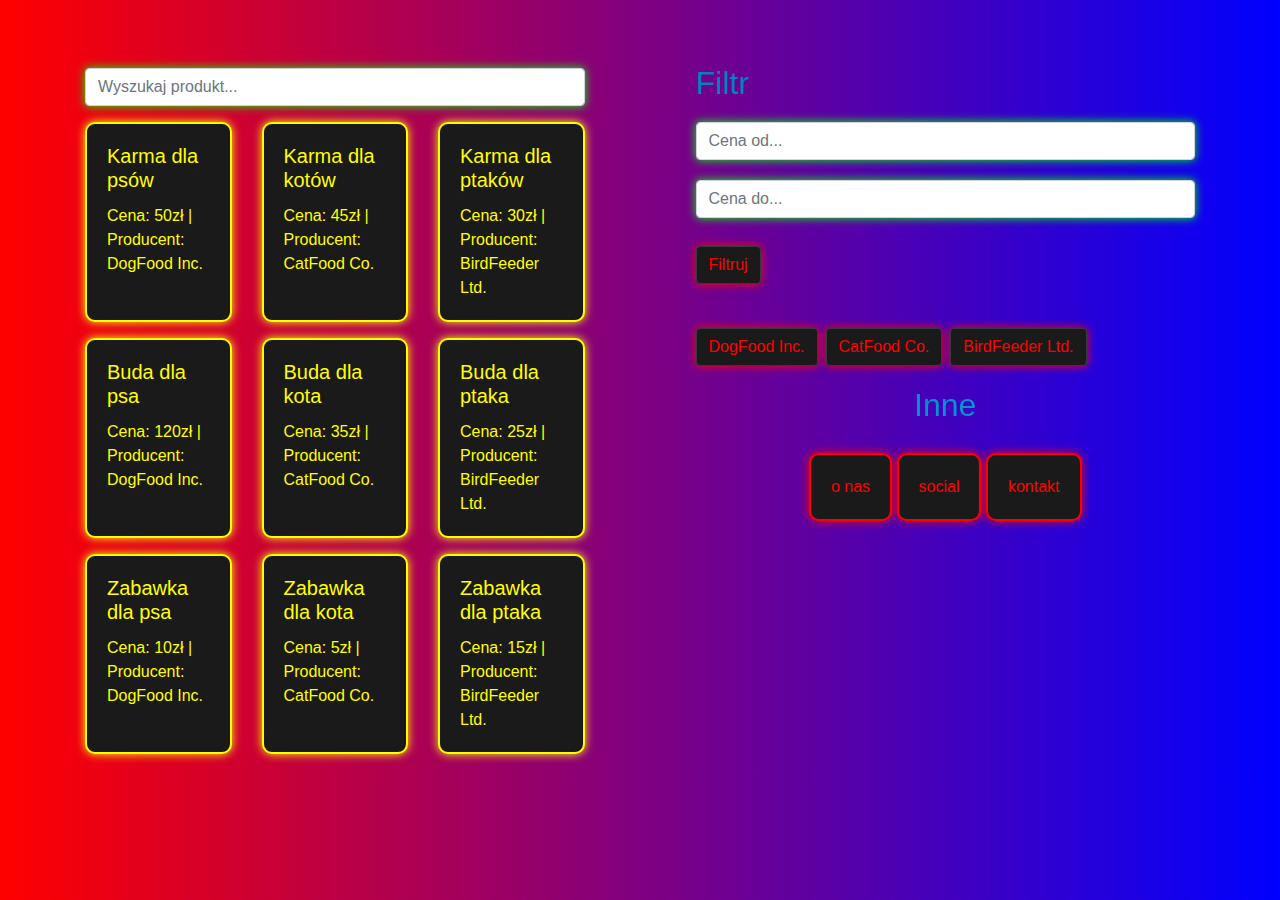
<file: index.html>
<!DOCTYPE html>
<html lang="pl">
<head>
<meta charset="UTF-8">
<meta name="viewport" content="width=device-width, initial-scale=1.0">
<title>Zadanie</title>
<link rel="icon" type="image/x-icon" href="logo.jpg">
<link rel="stylesheet" href="https://stackpath.bootstrapcdn.com/bootstrap/4.5.2/css/bootstrap.min.css">
<link rel="stylesheet" href="style.css">
</head>
<body>
<div class="container mt-5">
    <section class="lewo">
    <input type="text" id="searchInput" class="form-control mb-3" placeholder="Wyszukaj produkt...">
    <div class="row" id="productList">
    </div>
    </section>
    <div class="mt-3">
        <section class="prawo">   
       <div id="filters" class="form-group">
            <h6>Filtr</h6>
            <input type="text" id="minPrice" class="form-control mb-2" placeholder="Cena od...">
            <input type="text" id="maxPrice" class="form-control mb-2" placeholder="Cena do...">
            <button id="filterButton" class="btn btn-dark mb-2">Filtruj</button>
        </div>
        <div id="manufacturers">         
        </div>
        <div class="inne"
id="pagination">
<h6>Inne</h6>
<button onclick="goToPage(1)">o nas</button>
<button onclick="goToPage(2)">social</button>
<button  onclick="goToPage(3)">kontakt</button>



<span id="current-page"></span> 

</div>
<div class="ost" id="content"></div>  
    </section>
    </div>
</div>

  </div>
<script src="skrypt.js"></script>
</body>
</html>
</file>
<file: style.css>
body {
     
    display: flex;
    flex-direction: column; 
    justify-content: center;
    align-items: center;
    background-image: linear-gradient(to right,red, purple,blue);
}

.highlight {
    color: blue;
}
.lewo{
float: left;
width: 45%;
}
.prawo{
    float: right;
    width: 45%;
    
        }
    .card{
        height: 100%;
        width: 100%;
        border: 2px solid yellow;
     
        background-color: #1a1a1a;
     
        border-radius: 10px;
        box-shadow: 0 0 10px yellow;
        color: yellow;
    }
    h6{

        font-size: 2em;
        background: linear-gradient(135deg,#0080bf,#00acdf);
        -webkit-background-clip: text;
        background-clip: text;
        color: transparent;
        animation: holographic 10s ease infinite;
    }
    button{
        border: 2px solid red;
    padding: 20px;
    margin: 20px 0;
    background-color: #1a1a1a!important;
    border-radius: 10px;
    box-shadow: 0 0 10px red;
    color: red!important;
    }
    input{
        border: 2px solid #00ff00;
        padding: 20px;
        font-size: 20px;
        margin: 20px 0;
   
        border-radius: 10px;
        box-shadow: 0 0 10px #00ff00;
        color: #00ff00;

    }


.inne{

text-align: center;
}
.ost{

    color:white;

    font-size: 14px;
    text-align: center;
}

      
      .pagination {
        display: inline-block;
      }
      
      .pagination a {
        color: black;
        float: left;
        padding: 8px 16px;
        text-decoration: none;
        transition: background-color .3s;
        border: 1px solid purple;
        margin: 0 4px;
      }
img{margin:10px;}
</file>
